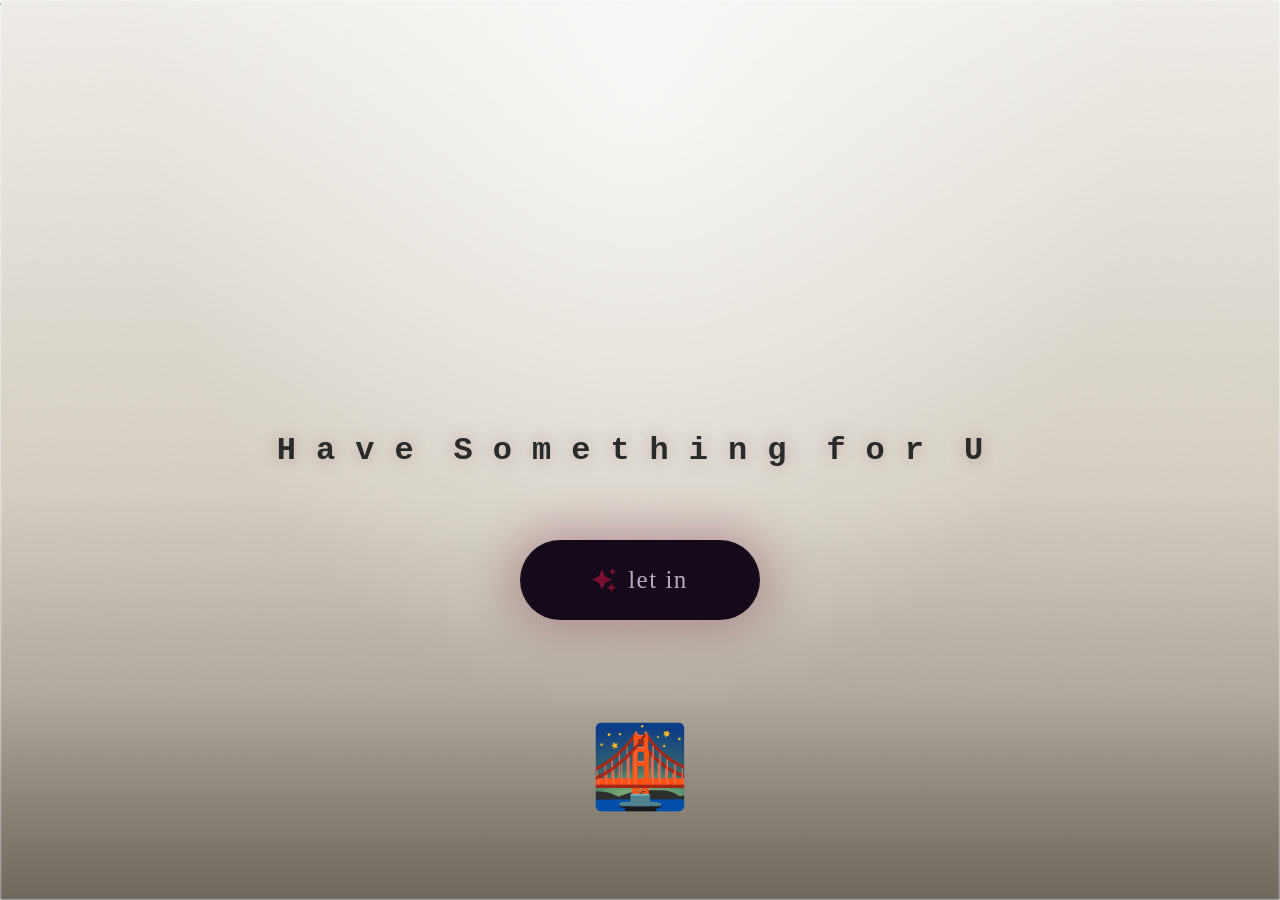
<file: index.html>
<html lang="en">

<head>
  <meta charset="UTF-8">
  <meta name="viewport" content="width=device-width, initial-scale=1.0">
  <link rel="shortcut icon" href="images/gift.png" type="image/x-icon">
  <link rel="stylesheet" href="css/index.css">

  <!-- Document Title -->
  <title>My Dear</title>
</head>

<body>
  <!-- Background -->
  <div class="night"></div>

  <!-- Title -->
  <h1 class="title"></h1>

  <!-- Button -->
  <div style="position: absolute; top: 60vh; width: 100%; display: flex; justify-content: center;">
    <a href="flower.html" class="btn">
      <svg height="24" width="24" fill="#FFFFFF" viewBox="0 0 24 24" data-name="Layer 1" id="Layer_1" class="sparkle">
        <path
          d="M10,21.236,6.755,14.745.264,11.5,6.755,8.255,10,1.764l3.245,6.491L19.736,11.5l-6.491,3.245ZM18,21l1.5,3L21,21l3-1.5L21,18l-1.5-3L18,18l-3,1.5ZM19.333,4.667,20.5,7l1.167-2.333L24,3.5,21.667,2.333,20.5,0,19.333,2.333,17,3.5Z">
        </path>
      </svg>

      <span class="text">let in</span>
    </a>
  </div>

  <div style="position: absolute; top: 80vh; width: 100%; display: flex; justify-content: center;">

    <a style="color:rgb(228, 221, 219); font-size: 80px;" >🌉</a>
  </div>

  <p>This is a paragraph.</p>

  <script src="js/index.js"></script>
</body>

</html>
</file>
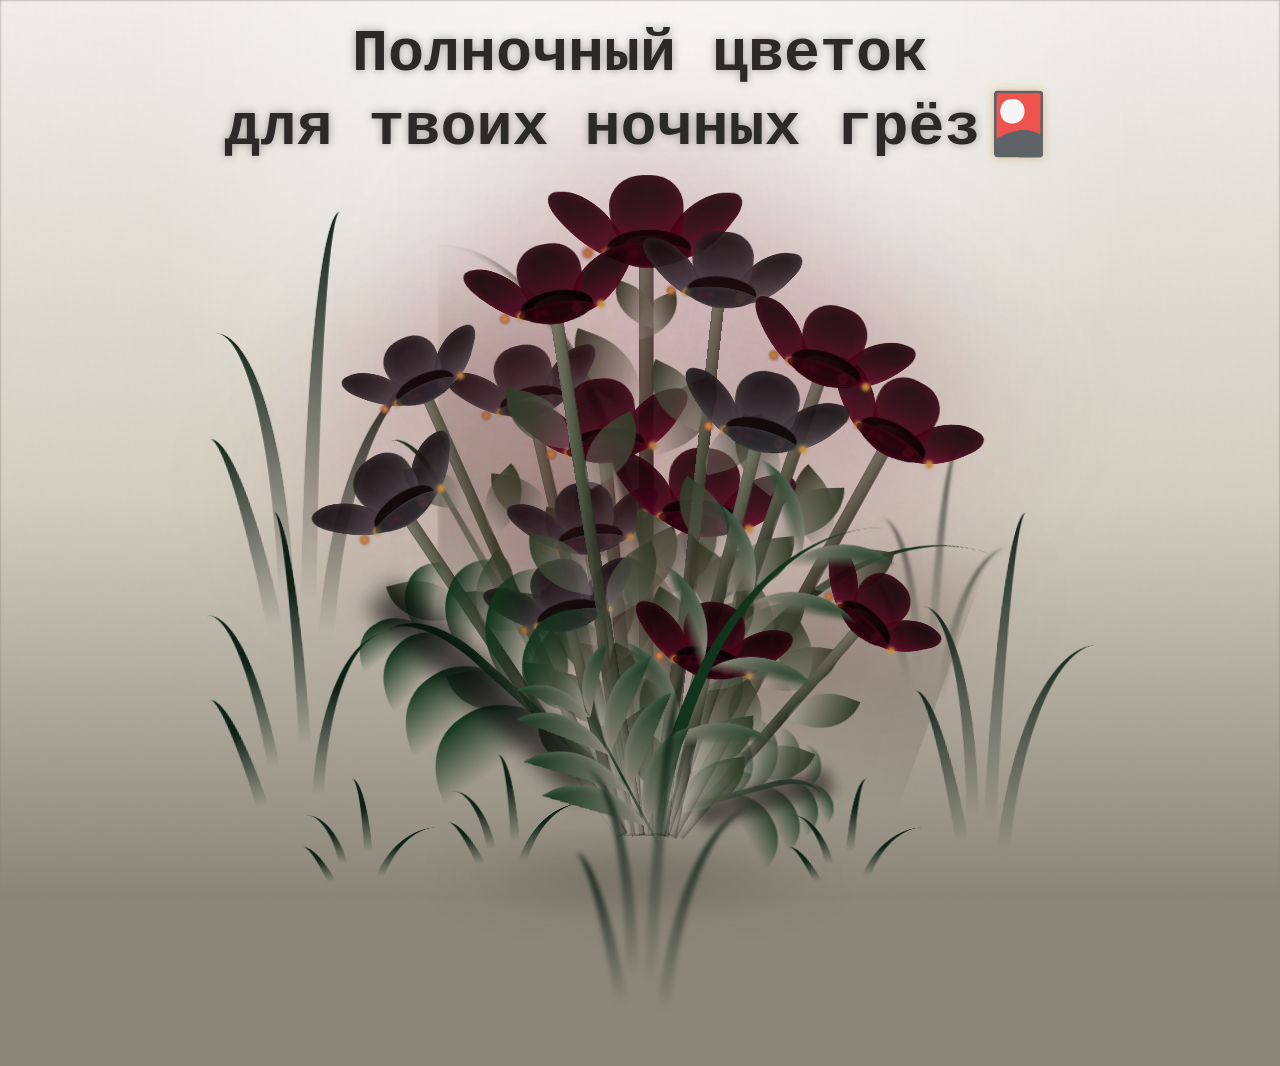
<file: flower.html>
<!DOCTYPE html>
<html lang="en">

<head>
  <meta charset="UTF-8">
  <meta http-equiv="X-UA-Compatible" content="IE=edge">
  <meta name="viewport" content="width=device-width, initial-scale=1.0, maximum-scale=1.0">
  <link rel="shortcut icon" href="images/gift.png" type="image/x-icon">
  <link rel="stylesheet" href="css/style.css">

  <!-- Document Title -->
  <title>FLOWERS</title>
</head>

<body class="not-loaded">
  <!-- Background -->
  <div class="night"></div>

  <!-- Flower -->
  <div class="flowers">
    <div class="flower flower--1 flower--black">
      <div class="flower__leafs flower__leafs--1">
        <div class="flower__leaf flower__leaf--1"></div>
        <div class="flower__leaf flower__leaf--2"></div>
        <div class="flower__leaf flower__leaf--3"></div>
        <div class="flower__leaf flower__leaf--4"></div>
        <div class="flower__white-circle"></div>

        <div class="flower__light flower__light--1"></div>
        <div class="flower__light flower__light--2"></div>
        <div class="flower__light flower__light--3"></div>
        <div class="flower__light flower__light--4"></div>
        <div class="flower__light flower__light--5"></div>
        <div class="flower__light flower__light--6"></div>
        <div class="flower__light flower__light--7"></div>
        <div class="flower__light flower__light--8"></div>

      </div>
      <div class="flower__line">
        <div class="flower__line__leaf flower__line__leaf--1"></div>
        <div class="flower__line__leaf flower__line__leaf--2"></div>
        <div class="flower__line__leaf flower__line__leaf--3"></div>
        <div class="flower__line__leaf flower__line__leaf--4"></div>
        <div class="flower__line__leaf flower__line__leaf--5"></div>
        <div class="flower__line__leaf flower__line__leaf--6"></div>
      </div>
    </div>

    <div class="flower flower--2 flower--gray">
      <div class="flower__leafs flower__leafs--2">
        <div class="flower__leaf flower__leaf--1"></div>
        <div class="flower__leaf flower__leaf--2"></div>
        <div class="flower__leaf flower__leaf--3"></div>
        <div class="flower__leaf flower__leaf--4"></div>
        <div class="flower__white-circle"></div>

        <div class="flower__light flower__light--1"></div>
        <div class="flower__light flower__light--2"></div>
        <div class="flower__light flower__light--3"></div>
        <div class="flower__light flower__light--4"></div>
        <div class="flower__light flower__light--5"></div>
        <div class="flower__light flower__light--6"></div>
        <div class="flower__light flower__light--7"></div>
        <div class="flower__light flower__light--8"></div>

      </div>
      <div class="flower__line">
        <div class="flower__line__leaf flower__line__leaf--1"></div>
        <div class="flower__line__leaf flower__line__leaf--2"></div>
        <div class="flower__line__leaf flower__line__leaf--3"></div>
        <div class="flower__line__leaf flower__line__leaf--4"></div>
      </div>
    </div>

    <div class="flower flower--3 flower--black">
      <div class="flower__leafs flower__leafs--3">
        <div class="flower__leaf flower__leaf--1"></div>
        <div class="flower__leaf flower__leaf--2"></div>
        <div class="flower__leaf flower__leaf--3"></div>
        <div class="flower__leaf flower__leaf--4"></div>
        <div class="flower__white-circle"></div>

        <div class="flower__light flower__light--1"></div>
        <div class="flower__light flower__light--2"></div>
        <div class="flower__light flower__light--3"></div>
        <div class="flower__light flower__light--4"></div>
        <div class="flower__light flower__light--5"></div>
        <div class="flower__light flower__light--6"></div>
        <div class="flower__light flower__light--7"></div>
        <div class="flower__light flower__light--8"></div>

      </div>
      <div class="flower__line">
        <div class="flower__line__leaf flower__line__leaf--1"></div>
        <div class="flower__line__leaf flower__line__leaf--2"></div>
        <div class="flower__line__leaf flower__line__leaf--3"></div>
        <div class="flower__line__leaf flower__line__leaf--4"></div>
      </div>
    </div>

    <div class="flower flower--4 flower--gray">
      <div class="flower__leafs flower__leafs--1">
        <div class="flower__leaf flower__leaf--1"></div>
        <div class="flower__leaf flower__leaf--2"></div>
        <div class="flower__leaf flower__leaf--3"></div>
        <div class="flower__leaf flower__leaf--4"></div>
        <div class="flower__white-circle"></div>

        <div class="flower__light flower__light--1"></div>
        <div class="flower__light flower__light--2"></div>
        <div class="flower__light flower__light--3"></div>
        <div class="flower__light flower__light--4"></div>
        <div class="flower__light flower__light--5"></div>
        <div class="flower__light flower__light--6"></div>
        <div class="flower__light flower__light--7"></div>
        <div class="flower__light flower__light--8"></div>

      </div>
      <div class="flower__line">
        <div class="flower__line__leaf flower__line__leaf--1"></div>
        <div class="flower__line__leaf flower__line__leaf--2"></div>
        <div class="flower__line__leaf flower__line__leaf--3"></div>
        <div class="flower__line__leaf flower__line__leaf--4"></div>
      </div>
    </div>

    <div class="flower flower--5 flower--black">
      <div class="flower__leafs flower__leafs--2">
        <div class="flower__leaf flower__leaf--1"></div>
        <div class="flower__leaf flower__leaf--2"></div>
        <div class="flower__leaf flower__leaf--3"></div>
        <div class="flower__leaf flower__leaf--4"></div>
        <div class="flower__white-circle"></div>

        <div class="flower__light flower__light--1"></div>
        <div class="flower__light flower__light--2"></div>
        <div class="flower__light flower__light--3"></div>
        <div class="flower__light flower__light--4"></div>
        <div class="flower__light flower__light--5"></div>
        <div class="flower__light flower__light--6"></div>
        <div class="flower__light flower__light--7"></div>
        <div class="flower__light flower__light--8"></div>

      </div>
      <div class="flower__line">
        <div class="flower__line__leaf flower__line__leaf--1"></div>
        <div class="flower__line__leaf flower__line__leaf--2"></div>
        <div class="flower__line__leaf flower__line__leaf--3"></div>
        <div class="flower__line__leaf flower__line__leaf--4"></div>
      </div>
    </div>

    <div class="flower flower--6 flower--gray">
      <div class="flower__leafs flower__leafs--3">
        <div class="flower__leaf flower__leaf--1"></div>
        <div class="flower__leaf flower__leaf--2"></div>
        <div class="flower__leaf flower__leaf--3"></div>
        <div class="flower__leaf flower__leaf--4"></div>
        <div class="flower__white-circle"></div>

        <div class="flower__light flower__light--1"></div>
        <div class="flower__light flower__light--2"></div>
        <div class="flower__light flower__light--3"></div>
        <div class="flower__light flower__light--4"></div>
        <div class="flower__light flower__light--5"></div>
        <div class="flower__light flower__light--6"></div>
        <div class="flower__light flower__light--7"></div>
        <div class="flower__light flower__light--8"></div>

      </div>
      <div class="flower__line">
        <div class="flower__line__leaf flower__line__leaf--1"></div>
        <div class="flower__line__leaf flower__line__leaf--2"></div>
        <div class="flower__line__leaf flower__line__leaf--3"></div>
        <div class="flower__line__leaf flower__line__leaf--4"></div>
      </div>
    </div>

    <div class="flower flower--7 flower--black">
      <div class="flower__leafs flower__leafs--1">
        <div class="flower__leaf flower__leaf--1"></div>
        <div class="flower__leaf flower__leaf--2"></div>
        <div class="flower__leaf flower__leaf--3"></div>
        <div class="flower__leaf flower__leaf--4"></div>
        <div class="flower__white-circle"></div>

        <div class="flower__light flower__light--1"></div>
        <div class="flower__light flower__light--2"></div>
        <div class="flower__light flower__light--3"></div>
        <div class="flower__light flower__light--4"></div>
        <div class="flower__light flower__light--5"></div>
        <div class="flower__light flower__light--6"></div>
        <div class="flower__light flower__light--7"></div>
        <div class="flower__light flower__light--8"></div>

      </div>
      <div class="flower__line">
        <div class="flower__line__leaf flower__line__leaf--1"></div>
        <div class="flower__line__leaf flower__line__leaf--2"></div>
        <div class="flower__line__leaf flower__line__leaf--3"></div>
        <div class="flower__line__leaf flower__line__leaf--4"></div>
      </div>
    </div>

    <div class="flower flower--8 flower--gray">
      <div class="flower__leafs flower__leafs--2">
        <div class="flower__leaf flower__leaf--1"></div>
        <div class="flower__leaf flower__leaf--2"></div>
        <div class="flower__leaf flower__leaf--3"></div>
        <div class="flower__leaf flower__leaf--4"></div>
        <div class="flower__white-circle"></div>

        <div class="flower__light flower__light--1"></div>
        <div class="flower__light flower__light--2"></div>
        <div class="flower__light flower__light--3"></div>
        <div class="flower__light flower__light--4"></div>
        <div class="flower__light flower__light--5"></div>
        <div class="flower__light flower__light--6"></div>
        <div class="flower__light flower__light--7"></div>
        <div class="flower__light flower__light--8"></div>

      </div>
      <div class="flower__line">
        <div class="flower__line__leaf flower__line__leaf--1"></div>
        <div class="flower__line__leaf flower__line__leaf--2"></div>
        <div class="flower__line__leaf flower__line__leaf--3"></div>
        <div class="flower__line__leaf flower__line__leaf--4"></div>
      </div>
    </div>

    <div class="flower flower--9 flower--black">
      <div class="flower__leafs flower__leafs--3">
        <div class="flower__leaf flower__leaf--1"></div>
        <div class="flower__leaf flower__leaf--2"></div>
        <div class="flower__leaf flower__leaf--3"></div>
        <div class="flower__leaf flower__leaf--4"></div>
        <div class="flower__white-circle"></div>

        <div class="flower__light flower__light--1"></div>
        <div class="flower__light flower__light--2"></div>
        <div class="flower__light flower__light--3"></div>
        <div class="flower__light flower__light--4"></div>
        <div class="flower__light flower__light--5"></div>
        <div class="flower__light flower__light--6"></div>
        <div class="flower__light flower__light--7"></div>
        <div class="flower__light flower__light--8"></div>

      </div>
      <div class="flower__line">
        <div class="flower__line__leaf flower__line__leaf--1"></div>
        <div class="flower__line__leaf flower__line__leaf--2"></div>
        <div class="flower__line__leaf flower__line__leaf--3"></div>
        <div class="flower__line__leaf flower__line__leaf--4"></div>
      </div>
    </div>

    <div class="flower flower--10 flower--gray">
      <div class="flower__leafs flower__leafs--1">
        <div class="flower__leaf flower__leaf--1"></div>
        <div class="flower__leaf flower__leaf--2"></div>
        <div class="flower__leaf flower__leaf--3"></div>
        <div class="flower__leaf flower__leaf--4"></div>
        <div class="flower__white-circle"></div>

        <div class="flower__light flower__light--1"></div>
        <div class="flower__light flower__light--2"></div>
        <div class="flower__light flower__light--3"></div>
        <div class="flower__light flower__light--4"></div>
        <div class="flower__light flower__light--5"></div>
        <div class="flower__light flower__light--6"></div>
        <div class="flower__light flower__light--7"></div>
        <div class="flower__light flower__light--8"></div>

      </div>
      <div class="flower__line">
        <div class="flower__line__leaf flower__line__leaf--1"></div>
        <div class="flower__line__leaf flower__line__leaf--2"></div>
        <div class="flower__line__leaf flower__line__leaf--3"></div>
        <div class="flower__line__leaf flower__line__leaf--4"></div>
      </div>
    </div>

    <div class="flower flower--11 flower--black">
      <div class="flower__leafs flower__leafs--2">
        <div class="flower__leaf flower__leaf--1"></div>
        <div class="flower__leaf flower__leaf--2"></div>
        <div class="flower__leaf flower__leaf--3"></div>
        <div class="flower__leaf flower__leaf--4"></div>
        <div class="flower__white-circle"></div>

        <div class="flower__light flower__light--1"></div>
        <div class="flower__light flower__light--2"></div>
        <div class="flower__light flower__light--3"></div>
        <div class="flower__light flower__light--4"></div>
        <div class="flower__light flower__light--5"></div>
        <div class="flower__light flower__light--6"></div>
        <div class="flower__light flower__light--7"></div>
        <div class="flower__light flower__light--8"></div>

      </div>
      <div class="flower__line">
        <div class="flower__line__leaf flower__line__leaf--1"></div>
        <div class="flower__line__leaf flower__line__leaf--2"></div>
        <div class="flower__line__leaf flower__line__leaf--3"></div>
        <div class="flower__line__leaf flower__line__leaf--4"></div>
      </div>
    </div>

    <div class="flower flower--12 flower--gray">
      <div class="flower__leafs flower__leafs--3">
        <div class="flower__leaf flower__leaf--1"></div>
        <div class="flower__leaf flower__leaf--2"></div>
        <div class="flower__leaf flower__leaf--3"></div>
        <div class="flower__leaf flower__leaf--4"></div>
        <div class="flower__white-circle"></div>

        <div class="flower__light flower__light--1"></div>
        <div class="flower__light flower__light--2"></div>
        <div class="flower__light flower__light--3"></div>
        <div class="flower__light flower__light--4"></div>
        <div class="flower__light flower__light--5"></div>
        <div class="flower__light flower__light--6"></div>
        <div class="flower__light flower__light--7"></div>
        <div class="flower__light flower__light--8"></div>

      </div>
      <div class="flower__line">
        <div class="flower__line__leaf flower__line__leaf--1"></div>
        <div class="flower__line__leaf flower__line__leaf--2"></div>
        <div class="flower__line__leaf flower__line__leaf--3"></div>
        <div class="flower__line__leaf flower__line__leaf--4"></div>
      </div>
    </div>

    <div class="flower flower--13 flower--black">
      <div class="flower__leafs flower__leafs--1">
        <div class="flower__leaf flower__leaf--1"></div>
        <div class="flower__leaf flower__leaf--2"></div>
        <div class="flower__leaf flower__leaf--3"></div>
        <div class="flower__leaf flower__leaf--4"></div>
        <div class="flower__white-circle"></div>

        <div class="flower__light flower__light--1"></div>
        <div class="flower__light flower__light--2"></div>
        <div class="flower__light flower__light--3"></div>
        <div class="flower__light flower__light--4"></div>
        <div class="flower__light flower__light--5"></div>
        <div class="flower__light flower__light--6"></div>
        <div class="flower__light flower__light--7"></div>
        <div class="flower__light flower__light--8"></div>

      </div>
      <div class="flower__line">
        <div class="flower__line__leaf flower__line__leaf--1"></div>
        <div class="flower__line__leaf flower__line__leaf--2"></div>
        <div class="flower__line__leaf flower__line__leaf--3"></div>
        <div class="flower__line__leaf flower__line__leaf--4"></div>
      </div>
    </div>

    <div class="flower flower--14 flower--gray">
      <div class="flower__leafs flower__leafs--2">
        <div class="flower__leaf flower__leaf--1"></div>
        <div class="flower__leaf flower__leaf--2"></div>
        <div class="flower__leaf flower__leaf--3"></div>
        <div class="flower__leaf flower__leaf--4"></div>
        <div class="flower__white-circle"></div>

        <div class="flower__light flower__light--1"></div>
        <div class="flower__light flower__light--2"></div>
        <div class="flower__light flower__light--3"></div>
        <div class="flower__light flower__light--4"></div>
        <div class="flower__light flower__light--5"></div>
        <div class="flower__light flower__light--6"></div>
        <div class="flower__light flower__light--7"></div>
        <div class="flower__light flower__light--8"></div>

      </div>
      <div class="flower__line">
        <div class="flower__line__leaf flower__line__leaf--1"></div>
        <div class="flower__line__leaf flower__line__leaf--2"></div>
        <div class="flower__line__leaf flower__line__leaf--3"></div>
        <div class="flower__line__leaf flower__line__leaf--4"></div>
      </div>
    </div>

    <div class="flower flower--15 flower--black">
      <div class="flower__leafs flower__leafs--3">
        <div class="flower__leaf flower__leaf--1"></div>
        <div class="flower__leaf flower__leaf--2"></div>
        <div class="flower__leaf flower__leaf--3"></div>
        <div class="flower__leaf flower__leaf--4"></div>
        <div class="flower__white-circle"></div>

        <div class="flower__light flower__light--1"></div>
        <div class="flower__light flower__light--2"></div>
        <div class="flower__light flower__light--3"></div>
        <div class="flower__light flower__light--4"></div>
        <div class="flower__light flower__light--5"></div>
        <div class="flower__light flower__light--6"></div>
        <div class="flower__light flower__light--7"></div>
        <div class="flower__light flower__light--8"></div>

      </div>
      <div class="flower__line">
        <div class="flower__line__leaf flower__line__leaf--1"></div>
        <div class="flower__line__leaf flower__line__leaf--2"></div>
        <div class="flower__line__leaf flower__line__leaf--3"></div>
        <div class="flower__line__leaf flower__line__leaf--4"></div>
      </div>
    </div>

    <div class="grow-ans" style="--d:1.2s">
      <div class="flower__g-long">
        <div class="flower__g-long__top"></div>
        <div class="flower__g-long__bottom"></div>
      </div>
    </div>

    <div class="growing-grass">
      <div class="flower__grass flower__grass--1">
        <div class="flower__grass--top"></div>
        <div class="flower__grass--bottom"></div>
        <div class="flower__grass__leaf flower__grass__leaf--1"></div>
        <div class="flower__grass__leaf flower__grass__leaf--2"></div>
        <div class="flower__grass__leaf flower__grass__leaf--3"></div>
        <div class="flower__grass__leaf flower__grass__leaf--4"></div>
        <div class="flower__grass__leaf flower__grass__leaf--5"></div>
        <div class="flower__grass__leaf flower__grass__leaf--6"></div>
        <div class="flower__grass__leaf flower__grass__leaf--7"></div>
        <div class="flower__grass__leaf flower__grass__leaf--8"></div>
        <div class="flower__grass__overlay"></div>
      </div>
    </div>

    <div class="growing-grass">
      <div class="flower__grass flower__grass--2">
        <div class="flower__grass--top"></div>
        <div class="flower__grass--bottom"></div>
        <div class="flower__grass__leaf flower__grass__leaf--1"></div>
        <div class="flower__grass__leaf flower__grass__leaf--2"></div>
        <div class="flower__grass__leaf flower__grass__leaf--3"></div>
        <div class="flower__grass__leaf flower__grass__leaf--4"></div>
        <div class="flower__grass__leaf flower__grass__leaf--5"></div>
        <div class="flower__grass__leaf flower__grass__leaf--6"></div>
        <div class="flower__grass__leaf flower__grass__leaf--7"></div>
        <div class="flower__grass__leaf flower__grass__leaf--8"></div>
        <div class="flower__grass__overlay"></div>
      </div>
    </div>

    <div class="grow-ans" style="--d:2.4s">
      <div class="flower__g-right flower__g-right--1">
        <div class="leaf"></div>
      </div>
    </div>

    <div class="grow-ans" style="--d:2.8s">
      <div class="flower__g-right flower__g-right--2">
        <div class="leaf"></div>
      </div>
    </div>

    <div class="grow-ans" style="--d:2.8s">
      <div class="flower__g-front">
        <div class="flower__g-front__leaf-wrapper flower__g-front__leaf-wrapper--1">
          <div class="flower__g-front__leaf"></div>
        </div>
        <div class="flower__g-front__leaf-wrapper flower__g-front__leaf-wrapper--2">
          <div class="flower__g-front__leaf"></div>
        </div>
        <div class="flower__g-front__leaf-wrapper flower__g-front__leaf-wrapper--3">
          <div class="flower__g-front__leaf"></div>
        </div>
        <div class="flower__g-front__leaf-wrapper flower__g-front__leaf-wrapper--4">
          <div class="flower__g-front__leaf"></div>
        </div>
        <div class="flower__g-front__leaf-wrapper flower__g-front__leaf-wrapper--5">
          <div class="flower__g-front__leaf"></div>
        </div>
        <div class="flower__g-front__leaf-wrapper flower__g-front__leaf-wrapper--6">
          <div class="flower__g-front__leaf"></div>
        </div>
        <div class="flower__g-front__leaf-wrapper flower__g-front__leaf-wrapper--7">
          <div class="flower__g-front__leaf"></div>
        </div>
        <div class="flower__g-front__leaf-wrapper flower__g-front__leaf-wrapper--8">
          <div class="flower__g-front__leaf"></div>
        </div>
        <div class="flower__g-front__line"></div>
      </div>
    </div>

    <div class="grow-ans" style="--d:3.2s">
      <div class="flower__g-fr">
        <div class="leaf"></div>
        <div class="flower__g-fr__leaf flower__g-fr__leaf--1"></div>
        <div class="flower__g-fr__leaf flower__g-fr__leaf--2"></div>
        <div class="flower__g-fr__leaf flower__g-fr__leaf--3"></div>
        <div class="flower__g-fr__leaf flower__g-fr__leaf--4"></div>
        <div class="flower__g-fr__leaf flower__g-fr__leaf--5"></div>
        <div class="flower__g-fr__leaf flower__g-fr__leaf--6"></div>
        <div class="flower__g-fr__leaf flower__g-fr__leaf--7"></div>
        <div class="flower__g-fr__leaf flower__g-fr__leaf--8"></div>
      </div>
    </div>

    <div class="long-g long-g--0">
      <div class="grow-ans" style="--d:3s">
        <div class="leaf leaf--0"></div>
      </div>
      <div class="grow-ans" style="--d:2.2s">
        <div class="leaf leaf--1"></div>
      </div>
      <div class="grow-ans" style="--d:3.4s">
        <div class="leaf leaf--2"></div>
      </div>
      <div class="grow-ans" style="--d:3.6s">
        <div class="leaf leaf--3"></div>
      </div>
    </div>

    <div class="long-g long-g--1">
      <div class="grow-ans" style="--d:3.6s">
        <div class="leaf leaf--0"></div>
      </div>
      <div class="grow-ans" style="--d:3.8s">
        <div class="leaf leaf--1"></div>
      </div>
      <div class="grow-ans" style="--d:4s">
        <div class="leaf leaf--2"></div>
      </div>
      <div class="grow-ans" style="--d:4.2s">
        <div class="leaf leaf--3"></div>
      </div>
    </div>

    <div class="long-g long-g--2">
      <div class="grow-ans" style="--d:4s">
        <div class="leaf leaf--0"></div>
      </div>
      <div class="grow-ans" style="--d:4.2s">
        <div class="leaf leaf--1"></div>
      </div>
      <div class="grow-ans" style="--d:4.4s">
        <div class="leaf leaf--2"></div>
      </div>
      <div class="grow-ans" style="--d:4.6s">
        <div class="leaf leaf--3"></div>
      </div>
    </div>

    <div class="long-g long-g--3">
      <div class="grow-ans" style="--d:4s">
        <div class="leaf leaf--0"></div>
      </div>
      <div class="grow-ans" style="--d:4.2s">
        <div class="leaf leaf--1"></div>
      </div>
      <div class="grow-ans" style="--d:3s">
        <div class="leaf leaf--2"></div>
      </div>
      <div class="grow-ans" style="--d:3.6s">
        <div class="leaf leaf--3"></div>
      </div>
    </div>

    <div class="long-g long-g--4">
      <div class="grow-ans" style="--d:4s">
        <div class="leaf leaf--0"></div>
      </div>
      <div class="grow-ans" style="--d:4.2s">
        <div class="leaf leaf--1"></div>
      </div>
      <div class="grow-ans" style="--d:3s">
        <div class="leaf leaf--2"></div>
      </div>
      <div class="grow-ans" style="--d:3.6s">
        <div class="leaf leaf--3"></div>
      </div>
    </div>

    <div class="long-g long-g--5">
      <div class="grow-ans" style="--d:4s">
        <div class="leaf leaf--0"></div>
      </div>
      <div class="grow-ans" style="--d:4.2s">
        <div class="leaf leaf--1"></div>
      </div>
      <div class="grow-ans" style="--d:3s">
        <div class="leaf leaf--2"></div>
      </div>
      <div class="grow-ans" style="--d:3.6s">
        <div class="leaf leaf--3"></div>
      </div>
    </div>

    <div class="long-g long-g--6">
      <div class="grow-ans" style="--d:4.2s">
        <div class="leaf leaf--0"></div>
      </div>
      <div class="grow-ans" style="--d:4.4s">
        <div class="leaf leaf--1"></div>
      </div>
      <div class="grow-ans" style="--d:4.6s">
        <div class="leaf leaf--2"></div>
      </div>
      <div class="grow-ans" style="--d:4.8s">
        <div class="leaf leaf--3"></div>
      </div>
    </div>

    <div class="long-g long-g--7">
      <div class="grow-ans" style="--d:3s">
        <div class="leaf leaf--0"></div>
      </div>
      <div class="grow-ans" style="--d:3.2s">
        <div class="leaf leaf--1"></div>
      </div>
      <div class="grow-ans" style="--d:3.5s">
        <div class="leaf leaf--2"></div>
      </div>
      <div class="grow-ans" style="--d:3.6s">
        <div class="leaf leaf--3"></div>
      </div>
    </div>
  </div>

  <!-- Title -->
  <h1 class="title"><span id="title"></span></h1>
</body>

</html>

<!-- Import Javascript -->
<script src="js/main.js"></script>
</file>
<file: css/index.css>
*,
*::after,
*::before {
  padding: 0;
  margin: 0;
  box-sizing: border-box;
}

:root {
  --dark-color: #8c8579;
}

.night {
  position: fixed;
  left: 50%;
  top: 0;
  transform: translateX(-50%);
  width: 100%;
  height: 100%;
  filter: blur(0.1vmin);
  background-image: linear-gradient(to bottom, transparent 78%, rgba(58, 52, 44, 0.35) 100%), radial-gradient(ellipse at 50% 10%, rgba(255, 255, 255, 0.65), transparent 55%), repeating-linear-gradient(35deg, rgba(120, 110, 95, 0.06) 0px, rgba(120, 110, 95, 0.06) 1px, transparent 1px, transparent 3px), repeating-linear-gradient(95deg, rgba(120, 110, 95, 0.06) 0px, rgba(120, 110, 95, 0.06) 1px, transparent 1px, transparent 3px), repeating-linear-gradient(155deg, rgba(120, 110, 95, 0.05) 0px, rgba(120, 110, 95, 0.05) 1px, transparent 1px, transparent 3px), linear-gradient(to bottom, #f6f4f0 0%, #d9d3c7 55%, var(--dark-color) 100%);
}

.title {
  position: absolute;
  top: 0;
  left: 0;
  color: #2b2a28;
  font-family: 'Courier New', Courier, monospace;
  font-weight: 700;

  display: flex;
  flex-wrap: wrap;
  justify-content: center;
  align-content: center;
  align-items: center;

  width: 100%;
  height: 100vh;
  text-shadow: 0 0 18px rgba(74, 0, 24, 0.3);
  letter-spacing: 0px;
}

@media (min-width: 500px) {
  .title {
    letter-spacing: 20px;
  }
}

@keyframes typing {
  from {
    opacity: 0;
  }

  to {
    opacity: 1;
  }
}

/* Terapkan animasi dengan delay */
.title span {
  opacity: 0;
  animation: typing 1s ease forwards;
  animation-delay: var(--delay);
}

a {
  text-decoration: none;
}

.btn {
  position: relative;
  border: none;
  width: 15em;
  height: 5em;
  border-radius: 3em;
  display: flex;
  justify-content: center;
  align-items: center;
  gap: 12px;
  background: #150a1a;
  cursor: pointer;
  transition: all 450ms ease-in-out;
  box-shadow: 0 0 45px 10px rgba(122, 16, 48, 0.28);
}

.btn::before {
  content: "";
  position: absolute;
  left: 50%;
  top: 50%;
  transform: translate(-50%, -50%);
  width: 130%;
  height: 220%;
  background: radial-gradient(ellipse at center, rgba(122, 16, 48, 0.22), transparent 70%);
  filter: blur(2vmin);
  z-index: -1;
  pointer-events: none;
}

.sparkle {
  fill: #7a1030;
  transition: all 800ms ease;
}

.text {
  font-family: 'Georgia', 'Times New Roman', serif;
  font-weight: 300;
  letter-spacing: 1.5px;
  color: #b8a8c0;
  font-size: 25;
}

.btn:hover {
  background: linear-gradient(0deg, #3a1750, #8b0020);
  box-shadow: inset 0px 1px 0px 0px rgba(230, 210, 240, 0.4),
    inset 0px -4px 0px 0px rgba(0, 0, 0, 0.2),
    0px 0px 0px 4px rgba(230, 210, 240, 0.2),
    0px 0px 180px 0px #8b0020;
  transform: translateY(-2px);
}

.btn:hover .text {
  color: white;
}

.btn:hover .sparkle {
  fill: #cf9a42;
  transform: scale(2.1);
}


@keyframes bellshake {
  0% { transform: rotate(0); }
  15% { transform: rotate(5deg); }
  30% { transform: rotate(-5deg); }
  45% { transform: rotate(4deg); }
  60% { transform: rotate(-4deg); }
  75% { transform: rotate(2deg); }
  85% { transform: rotate(-2deg); }
  92% { transform: rotate(1deg); }
  100% { transform: rotate(0); }
}
</file>
<file: css/style.css>
*,*::after,*::before{padding:0;margin:0;box-sizing:border-box}:root{--dark-color:#8c8579}.title{position:absolute;width:100%;text-align:center;margin-top:20px;top:0;left:0;color:#2b2a28;font-family:'Courier New',Courier,monospace;font-size:60px;text-shadow:0px 0px 8px rgba(0,0,0,0.35)}.title-star{color:#c9973f;text-shadow:0px 0px 10px rgba(201,151,63,0.55)}body{display:flex;align-items:flex-end;justify-content:center;min-height:100vh;background-color:var(--dark-color);overflow:hidden;perspective:1000px}.night{position:fixed;left:50%;top:0;transform:translateX(-50%);width:100%;height:100%;filter:blur(0.1vmin);background-image:radial-gradient(ellipse at 50% 10%,rgba(255,255,255,0.65),transparent 55%),repeating-linear-gradient(35deg,rgba(120,110,95,0.06) 0px,rgba(120,110,95,0.06) 1px,transparent 1px,transparent 3px),repeating-linear-gradient(95deg,rgba(120,110,95,0.06) 0px,rgba(120,110,95,0.06) 1px,transparent 1px,transparent 3px),repeating-linear-gradient(155deg,rgba(120,110,95,0.05) 0px,rgba(120,110,95,0.05) 1px,transparent 1px,transparent 3px),linear-gradient(to bottom,#f6f4f0 0%,#d9d3c7 55%,var(--dark-color) 100%)}.flowers{position:relative;transform:scale(0.9)}@media (max-width:700px){.title{font-size:clamp(22px,7vw,32px);margin-top:14px}.flowers{transform:scale(1.15);opacity:0;animation:mobile-flowers-fade-in 1s ease forwards}.night{background-image:radial-gradient(ellipse at 50% 10%,rgba(255,255,255,0.65),transparent 55%),linear-gradient(to bottom,#f6f4f0 0%,#d9d3c7 55%,var(--dark-color) 100%);filter:none}.flowers::before{filter:none}.long-g--4,.long-g--5,.long-g--6,.long-g--7{display:none}.flower{will-change:transform}}@keyframes mobile-flowers-fade-in{from{opacity:0}to{opacity:1}}@keyframes light-ans-mobile{0%{opacity:0;transform:translateY(0vmin)}25%{opacity:0.7;transform:translateY(-5vmin) translateX(-2vmin)}50%{opacity:0.7;transform:translateY(-15vmin) translateX(2vmin)}75%{transform:translateY(-20vmin) translateX(-2vmin)}100%{transform:translateY(-30vmin);opacity:0}}.flowers::before{content:"";position:absolute;left:50%;bottom:-1.5vmin;transform:translateX(-50%);width:50vmin;height:9vmin;background:radial-gradient(ellipse at center,rgba(35,30,25,0.32),transparent 72%);filter:blur(2.5vmin);pointer-events:none}.flower{position:absolute;bottom:10vmin;transform-origin:bottom center;z-index:10;--fl-speed:0.8s}.flower--1{left:0;bottom:8vmin;transform:rotate(0deg) scale(1.15);animation:moving-flower-1 4s linear infinite}.flower--1 .flower__line{height:62vmin;animation-delay:0.3s}.flower--1 .flower__line__leaf--1{animation:blooming-leaf-right var(--fl-speed) 1.6s backwards}.flower--1 .flower__line__leaf--2{animation:blooming-leaf-right var(--fl-speed) 1.4s backwards}.flower--1 .flower__line__leaf--3{animation:blooming-leaf-left var(--fl-speed) 1.2s backwards}.flower--1 .flower__line__leaf--4{animation:blooming-leaf-left var(--fl-speed) 1s backwards}.flower--1 .flower__line__leaf--5{animation:blooming-leaf-right var(--fl-speed) 1.8s backwards}.flower--1 .flower__line__leaf--6{animation:blooming-leaf-left var(--fl-speed) 2s backwards}.flower--2{left:-2vmin;bottom:8vmin;transform:rotate(-13deg) scale(0.9);animation:moving-flower-2 4s linear infinite}.flower--2 .flower__line{height:60vmin;animation-delay:0.6s}.flower--2 .flower__line__leaf--1{animation:blooming-leaf-right var(--fl-speed) 1.9s backwards}.flower--2 .flower__line__leaf--2{animation:blooming-leaf-right var(--fl-speed) 1.7s backwards}.flower--2 .flower__line__leaf--3{animation:blooming-leaf-left var(--fl-speed) 1.5s backwards}.flower--2 .flower__line__leaf--4{animation:blooming-leaf-left var(--fl-speed) 1.3s backwards}.flower--3{left:-1vmin;bottom:8vmin;transform:rotate(-5deg) scale(1.05);animation:moving-flower-3 4s linear infinite}.flower--3 .flower__line{height:45vmin;animation-delay:0.9s}.flower--3 .flower__line__leaf--1{animation:blooming-leaf-right var(--fl-speed) 2.5s backwards}.flower--3 .flower__line__leaf--2{animation:blooming-leaf-right var(--fl-speed) 2.3s backwards}.flower--3 .flower__line__leaf--3{animation:blooming-leaf-left var(--fl-speed) 2.1s backwards}.flower--3 .flower__line__leaf--4{animation:blooming-leaf-left var(--fl-speed) 1.9s backwards}.flower--4{left:-3vmin;bottom:8vmin;transform:rotate(-24deg) scale(0.85);animation:moving-flower-4 4s linear infinite}.flower--4 .flower__line{height:70vmin;animation-delay:1.1s}.flower--4 .flower__line__leaf--1{animation:blooming-leaf-right var(--fl-speed) 2.7s backwards}.flower--4 .flower__line__leaf--2{animation:blooming-leaf-right var(--fl-speed) 2.5s backwards}.flower--4 .flower__line__leaf--3{animation:blooming-leaf-left var(--fl-speed) 2.3s backwards}.flower--4 .flower__line__leaf--4{animation:blooming-leaf-left var(--fl-speed) 2.1s backwards}.flower--5{left:3vmin;bottom:8vmin;transform:rotate(29deg) scale(1);animation:moving-flower-5 4s linear infinite}.flower--5 .flower__line{height:55vmin;animation-delay:1.3s}.flower--5 .flower__line__leaf--1{animation:blooming-leaf-right var(--fl-speed) 2.9s backwards}.flower--5 .flower__line__leaf--2{animation:blooming-leaf-right var(--fl-speed) 2.7s backwards}.flower--5 .flower__line__leaf--3{animation:blooming-leaf-left var(--fl-speed) 2.5s backwards}.flower--5 .flower__line__leaf--4{animation:blooming-leaf-left var(--fl-speed) 2.3s backwards}.flower--6{left:-2vmin;bottom:8vmin;transform:rotate(-8deg) scale(0.9);animation:moving-flower-6 4s linear infinite}.flower--6 .flower__line{height:40vmin;animation-delay:1.5s}.flower--6 .flower__line__leaf--1{animation:blooming-leaf-right var(--fl-speed) 3.1s backwards}.flower--6 .flower__line__leaf--2{animation:blooming-leaf-right var(--fl-speed) 2.9s backwards}.flower--6 .flower__line__leaf--3{animation:blooming-leaf-left var(--fl-speed) 2.7s backwards}.flower--6 .flower__line__leaf--4{animation:blooming-leaf-left var(--fl-speed) 2.5s backwards}.flower--7{left:4vmin;bottom:8vmin;transform:rotate(41deg) scale(0.85);animation:moving-flower-7 4s linear infinite}.flower--7 .flower__line{height:40vmin;animation-delay:1.7s}.flower--7 .flower__line__leaf--1{animation:blooming-leaf-right var(--fl-speed) 3.3s backwards}.flower--7 .flower__line__leaf--2{animation:blooming-leaf-right var(--fl-speed) 3.1s backwards}.flower--7 .flower__line__leaf--3{animation:blooming-leaf-left var(--fl-speed) 2.9s backwards}.flower--7 .flower__line__leaf--4{animation:blooming-leaf-left var(--fl-speed) 2.7s backwards}.flower--8{left:-3vmin;bottom:8vmin;transform:rotate(-34deg) scale(0.95);animation:moving-flower-8 4s linear infinite}.flower--8 .flower__line{height:50vmin;animation-delay:1.9s}.flower--8 .flower__line__leaf--1{animation:blooming-leaf-right var(--fl-speed) 3.5s backwards}.flower--8 .flower__line__leaf--2{animation:blooming-leaf-right var(--fl-speed) 3.3s backwards}.flower--8 .flower__line__leaf--3{animation:blooming-leaf-left var(--fl-speed) 3.1s backwards}.flower--8 .flower__line__leaf--4{animation:blooming-leaf-left var(--fl-speed) 2.9s backwards}.flower--9{left:1vmin;bottom:8vmin;transform:rotate(8deg) scale(1.1);animation:moving-flower-9 4s linear infinite}.flower--9 .flower__line{height:35vmin;animation-delay:2.1s}.flower--9 .flower__line__leaf--1{animation:blooming-leaf-right var(--fl-speed) 3.7s backwards}.flower--9 .flower__line__leaf--2{animation:blooming-leaf-right var(--fl-speed) 3.5s backwards}.flower--9 .flower__line__leaf--3{animation:blooming-leaf-left var(--fl-speed) 3.3s backwards}.flower--9 .flower__line__leaf--4{animation:blooming-leaf-left var(--fl-speed) 3.1s backwards}.flower--10{left:2vmin;bottom:8vmin;transform:rotate(6deg) scale(0.95);animation:moving-flower-10 4s linear infinite}.flower--10 .flower__line{height:70vmin;animation-delay:2.3s}.flower--10 .flower__line__leaf--1{animation:blooming-leaf-right var(--fl-speed) 3.9s backwards}.flower--10 .flower__line__leaf--2{animation:blooming-leaf-right var(--fl-speed) 3.7s backwards}.flower--10 .flower__line__leaf--3{animation:blooming-leaf-left var(--fl-speed) 3.5s backwards}.flower--10 .flower__line__leaf--4{animation:blooming-leaf-left var(--fl-speed) 3.3s backwards}.flower--11{left:2vmin;bottom:8vmin;transform:rotate(19deg) scale(1);animation:moving-flower-11 4s linear infinite}.flower--11 .flower__line{height:60vmin;animation-delay:2.5s}.flower--11 .flower__line__leaf--1{animation:blooming-leaf-right var(--fl-speed) 4.1s backwards}.flower--11 .flower__line__leaf--2{animation:blooming-leaf-right var(--fl-speed) 3.9s backwards}.flower--11 .flower__line__leaf--3{animation:blooming-leaf-left var(--fl-speed) 3.7s backwards}.flower--11 .flower__line__leaf--4{animation:blooming-leaf-left var(--fl-speed) 3.5s backwards}.flower--12{left:-3vmin;bottom:8vmin;transform:rotate(-14deg) scale(0.9);animation:moving-flower-12 4s linear infinite}.flower--12 .flower__line{height:30vmin;animation-delay:2.7s}.flower--12 .flower__line__leaf--1{animation:blooming-leaf-right var(--fl-speed) 4.3s backwards}.flower--12 .flower__line__leaf--2{animation:blooming-leaf-right var(--fl-speed) 4.1s backwards}.flower--12 .flower__line__leaf--3{animation:blooming-leaf-left var(--fl-speed) 3.9s backwards}.flower--12 .flower__line__leaf--4{animation:blooming-leaf-left var(--fl-speed) 3.7s backwards}.flower--13{left:-1vmin;bottom:8vmin;transform:rotate(-9deg) scale(1);animation:moving-flower-13 4s linear infinite}.flower--13 .flower__line{height:65vmin;animation-delay:2.9s}.flower--13 .flower__line__leaf--1{animation:blooming-leaf-right var(--fl-speed) 4.5s backwards}.flower--13 .flower__line__leaf--2{animation:blooming-leaf-right var(--fl-speed) 4.3s backwards}.flower--13 .flower__line__leaf--3{animation:blooming-leaf-left var(--fl-speed) 4.1s backwards}.flower--13 .flower__line__leaf--4{animation:blooming-leaf-left var(--fl-speed) 3.9s backwards}.flower--14{left:1.5vmin;bottom:8vmin;transform:rotate(14deg) scale(1);animation:moving-flower-14 4s linear infinite}.flower--14 .flower__line{height:50vmin;animation-delay:3.1s}.flower--14 .flower__line__leaf--1{animation:blooming-leaf-right var(--fl-speed) 4.7s backwards}.flower--14 .flower__line__leaf--2{animation:blooming-leaf-right var(--fl-speed) 4.5s backwards}.flower--14 .flower__line__leaf--3{animation:blooming-leaf-left var(--fl-speed) 4.3s backwards}.flower--14 .flower__line__leaf--4{animation:blooming-leaf-left var(--fl-speed) 4.1s backwards}.flower--15{left:3vmin;bottom:8vmin;transform:rotate(12deg) scale(0.95);animation:moving-flower-15 4s linear infinite}@media (max-width:700px){.flower{animation-duration:6s}}.flower--15 .flower__line{height:22vmin;animation-delay:3.3s}.flower--15 .flower__line__leaf--1{animation:blooming-leaf-right var(--fl-speed) 4.9s backwards}.flower--15 .flower__line__leaf--2{animation:blooming-leaf-right var(--fl-speed) 4.7s backwards}.flower--15 .flower__line__leaf--3{animation:blooming-leaf-left var(--fl-speed) 4.5s backwards}.flower--15 .flower__line__leaf--4{animation:blooming-leaf-left var(--fl-speed) 4.3s backwards}.flower--black .flower__leaf{background-color:#050002;background-image:linear-gradient(165deg,#000000 0%,#1a0008 45%,#440018 78%,#6b0022 100%);box-shadow:inset 0 0 2vmin rgba(140,15,45,0.45)}.flower--black .flower__leaf--4{background-image:linear-gradient(to top,rgba(90,10,35,0.45),#1a0008)}.flower--black .flower__white-circle{background-color:#14040a;filter:grayscale(0.7) brightness(0.3)}.flower--gray .flower__leaf{background-color:#050505;background-image:linear-gradient(165deg,#000000 0%,#1c1c1f 45%,#3c3c42 78%,#5c5c64 100%);box-shadow:inset 0 0 2vmin rgba(140,140,150,0.35)}.flower--gray .flower__leaf--4{background-image:linear-gradient(to top,rgba(140,140,150,0.35),#232326)}.flower--gray .flower__white-circle{background-color:#1c1c1f;filter:grayscale(1) brightness(0.35)}.flower__leafs{position:relative;animation:blooming-flower 2s backwards}.flower__leafs--1{animation-delay:1.1s}.flower__leafs--2{animation-delay:1.4s}.flower__leafs--3{animation-delay:1.7s}.flower__leafs::after{content:"";position:absolute;left:0;top:0;transform:translate(-50%,-100%);width:8vmin;height:8vmin;background-color:#6e0d1f;filter:blur(10vmin)}.flower__leaf{position:absolute;bottom:0;left:50%;width:8vmin;height:11vmin;border-radius:51% 49% 47% 53%/44% 45% 55% 69%;background-color:#4a0018;background-image:linear-gradient(165deg,#3d0012 0%,#7a0f28 45%,#c22240 78%,#e8395a 100%);transform-origin:bottom center;opacity:0.92;box-shadow:inset 0 0 2vmin rgba(216,40,75,0.5)}.flower__leaf--1{transform:translate(-10%,1%) rotateY(40deg) rotateX(-50deg)}.flower__leaf--2{transform:translate(-50%,-4%) rotateX(40deg)}.flower__leaf--3{transform:translate(-90%,0%) rotateY(45deg) rotateX(50deg)}.flower__leaf--4{width:8vmin;height:8vmin;transform-origin:bottom left;border-radius:4vmin 10vmin 4vmin 4vmin;transform:translate(0%,18%) rotateX(70deg) rotate(-43deg);background-image:linear-gradient(to top,rgba(200,34,62,0.45),#6b0f28);z-index:1;opacity:0.8;-webkit-transform:translate(0%,18%) rotateX(70deg) rotate(-43deg);-moz-transform:translate(0%,18%) rotateX(70deg) rotate(-43deg);-ms-transform:translate(0%,18%) rotateX(70deg) rotate(-43deg);-o-transform:translate(0%,18%) rotateX(70deg) rotate(-43deg)}.flower__white-circle{position:absolute;left:-3.5vmin;top:-3vmin;width:9vmin;height:4vmin;border-radius:50%;background-color:#5c0e1f}.flower__white-circle::after{content:"";position:absolute;left:50%;top:45%;transform:translate(-50%,-50%);width:60%;height:60%;border-radius:inherit;background-image:repeating-linear-gradient(135deg,rgba(0,0,0,0.03) 0px,rgba(0,0,0,0.03) 1px,transparent 1px,transparent 12px),repeating-linear-gradient(45deg,rgba(0,0,0,0.03) 0px,rgba(0,0,0,0.03) 1px,transparent 1px,transparent 12px),repeating-linear-gradient(67.5deg,rgba(0,0,0,0.03) 0px,rgba(0,0,0,0.03) 1px,transparent 1px,transparent 12px),repeating-linear-gradient(135deg,rgba(0,0,0,0.03) 0px,rgba(0,0,0,0.03) 1px,transparent 1px,transparent 12px),repeating-linear-gradient(45deg,rgba(0,0,0,0.03) 0px,rgba(0,0,0,0.03) 1px,transparent 1px,transparent 12px),repeating-linear-gradient(112.5deg,rgba(0,0,0,0.03) 0px,rgba(0,0,0,0.03) 1px,transparent 1px,transparent 12px),repeating-linear-gradient(112.5deg,rgba(0,0,0,0.03) 0px,rgba(0,0,0,0.03) 1px,transparent 1px,transparent 12px),repeating-linear-gradient(45deg,rgba(0,0,0,0.03) 0px,rgba(0,0,0,0.03) 1px,transparent 1px,transparent 12px),repeating-linear-gradient(22.5deg,rgba(0,0,0,0.03) 0px,rgba(0,0,0,0.03) 1px,transparent 1px,transparent 12px),repeating-linear-gradient(45deg,rgba(0,0,0,0.03) 0px,rgba(0,0,0,0.03) 1px,transparent 1px,transparent 12px),repeating-linear-gradient(22.5deg,rgba(0,0,0,0.03) 0px,rgba(0,0,0,0.03) 1px,transparent 1px,transparent 12px),repeating-linear-gradient(135deg,rgba(0,0,0,0.03) 0px,rgba(0,0,0,0.03) 1px,transparent 1px,transparent 12px),repeating-linear-gradient(157.5deg,rgba(0,0,0,0.03) 0px,rgba(0,0,0,0.03) 1px,transparent 1px,transparent 12px),repeating-linear-gradient(67.5deg,rgba(0,0,0,0.03) 0px,rgba(0,0,0,0.03) 1px,transparent 1px,transparent 12px),repeating-linear-gradient(67.5deg,rgba(0,0,0,0.03) 0px,rgba(0,0,0,0.03) 1px,transparent 1px,transparent 12px),linear-gradient(90deg,rgb(120,20,35),rgb(60,8,16))}.flower__line{height:55vmin;width:1.5vmin;background-image:linear-gradient(to left,rgba(0,0,0,0.18),transparent,rgba(210,215,205,0.12)),linear-gradient(to top,transparent 10%,#333d2c,#6f7863);box-shadow:inset 0 0 2px rgba(0,0,0,0.5);animation:grow-flower-tree 4s backwards}.flower__line__leaf{--w:7vmin;--h:calc(var(--w) + 2vmin);position:absolute;top:20%;left:90%;width:var(--w);height:var(--h);border-top-right-radius:var(--h);border-bottom-left-radius:var(--h);background-image:linear-gradient(to top,rgba(210,215,205,0.25),#2e3a26)}.flower__line__leaf--1{transform:rotate(70deg) rotateY(30deg)}.flower__line__leaf--2{top:45%;transform:rotate(70deg) rotateY(30deg)}.flower__line__leaf--3,.flower__line__leaf--4,.flower__line__leaf--6{border-top-right-radius:0;border-bottom-left-radius:0;border-top-left-radius:var(--h);border-bottom-right-radius:var(--h);left:-460%;top:12%;transform:rotate(-70deg) rotateY(30deg)}.flower__line__leaf--4{top:40%}.flower__line__leaf--5{top:0;transform-origin:left;transform:rotate(70deg) rotateY(30deg) scale(0.6)}.flower__line__leaf--6{top:-2%;left:-450%;transform-origin:right;transform:rotate(-70deg) rotateY(30deg) scale(0.6)}.flower__light{position:absolute;bottom:0vmin;width:1vmin;height:1vmin;background-color:#7a1030;border-radius:50%;filter:blur(0.2vmin);animation:light-ans 4s linear infinite backwards}@media (max-width:700px){.flower__light{animation-name:light-ans-mobile;filter:none}.flower__light--3,.flower__light--4,.flower__light--5,.flower__light--6,.flower__light--7,.flower__light--8{display:none}}.flower__light:nth-child(odd){background-color:#cf9a42}.flower__light--1{left:-2vmin;animation-delay:1s}.flower__light--2{left:3vmin;animation-delay:0.5s}.flower__light--3{left:-6vmin;animation-delay:0.3s}.flower__light--4{left:6vmin;animation-delay:0.9s}.flower__light--5{left:-1vmin;animation-delay:1.5s}.flower__light--6{left:-4vmin;animation-delay:3s}.flower__light--7{left:3vmin;animation-delay:2s}.flower__light--8{left:-6vmin;animation-delay:3.5s}.flower__grass{--c:#12331c;--line-w:1.5vmin;position:absolute;bottom:12vmin;left:-7vmin;display:flex;flex-direction:column;align-items:flex-end;z-index:20;transform-origin:bottom center;transform:rotate(-48deg) rotateY(40deg)}.flower__grass--1{animation:moving-grass 2s linear infinite}.flower__grass--2{left:2vmin;bottom:10vmin;transform:scale(0.5) rotate(75deg) rotateX(10deg) rotateY(-200deg);opacity:0.8;z-index:0;animation:moving-grass--2 1.5s linear infinite}.flower__grass--top{width:7vmin;height:10vmin;border-top-right-radius:100%;border-right:var(--line-w) solid var(--c);transform-origin:bottom center;transform:rotate(-2deg)}.flower__grass--bottom{margin-top:-2px;width:var(--line-w);height:25vmin;background-image:linear-gradient(to top,transparent,var(--c))}.flower__grass__leaf{--size:10vmin;position:absolute;width:calc(var(--size) * 2.1);height:var(--size);border-top-left-radius:var(--size);border-top-right-radius:var(--size);background-image:linear-gradient(to top,transparent,transparent 30%,var(--c));z-index:100}.flower__grass__leaf--1{top:-6%;left:30%;--size:6vmin;transform:rotate(-20deg);animation:growing-grass-ans--1 2s 2.6s backwards}@keyframes growing-grass-ans--1{0%{transform-origin:bottom left;transform:rotate(-20deg) scale(0)}}.flower__grass__leaf--2{top:-5%;left:-110%;--size:6vmin;transform:rotate(10deg);animation:growing-grass-ans--2 2s 2.4s linear backwards}@keyframes growing-grass-ans--2{0%{transform-origin:bottom right;transform:rotate(10deg) scale(0)}}.flower__grass__leaf--3{top:5%;left:60%;--size:8vmin;transform:rotate(-18deg) rotateX(-20deg);animation:growing-grass-ans--3 2s 2.2s linear backwards}@keyframes growing-grass-ans--3{0%{transform-origin:bottom left;transform:rotate(-18deg) rotateX(-20deg) scale(0)}}.flower__grass__leaf--4{top:6%;left:-135%;--size:8vmin;transform:rotate(2deg);animation:growing-grass-ans--4 2s 2s linear backwards}@keyframes growing-grass-ans--4{0%{transform-origin:bottom right;transform:rotate(2deg) scale(0)}}.flower__grass__leaf--5{top:20%;left:60%;--size:10vmin;transform:rotate(-24deg) rotateX(-20deg);animation:growing-grass-ans--5 2s 1.8s linear backwards}@keyframes growing-grass-ans--5{0%{transform-origin:bottom left;transform:rotate(-24deg) rotateX(-20deg) scale(0)}}.flower__grass__leaf--6{top:22%;left:-180%;--size:10vmin;transform:rotate(10deg);animation:growing-grass-ans--6 2s 1.6s linear backwards}@keyframes growing-grass-ans--6{0%{transform-origin:bottom right;transform:rotate(10deg) scale(0)}}.flower__grass__leaf--7{top:39%;left:70%;--size:10vmin;transform:rotate(-10deg);animation:growing-grass-ans--7 2s 1.4s linear backwards}@keyframes growing-grass-ans--7{0%{transform-origin:bottom left;transform:rotate(-10deg) scale(0)}}.flower__grass__leaf--8{top:40%;left:-215%;--size:11vmin;transform:rotate(10deg);animation:growing-grass-ans--8 2s 1.2s linear backwards}@keyframes growing-grass-ans--8{0%{transform-origin:bottom right;transform:rotate(10deg) scale(0)}}.flower__grass__overlay{position:absolute;top:-10%;right:0%;width:100%;height:100%;background-color:rgba(0,0,0,0.6);filter:blur(1.5vmin);z-index:100}.flower__g-long{--w:2vmin;--h:6vmin;--c:#12331c;position:absolute;bottom:10vmin;left:-3vmin;transform-origin:bottom center;transform:rotate(-30deg) rotateY(-20deg);display:flex;flex-direction:column;align-items:flex-end;animation:flower-g-long-ans 3s linear infinite}@keyframes flower-g-long-ans{0%,100%{transform:rotate(-30deg) rotateY(-20deg)}50%{transform:rotate(-32deg) rotateY(-20deg)}}.flower__g-long__top{top:calc(var(--h) * -1);width:calc(var(--w) + 1vmin);height:var(--h);border-top-right-radius:100%;border-right:0.7vmin solid var(--c);transform:translate(-0.7vmin,1vmin)}.flower__g-long__bottom{width:var(--w);height:50vmin;transform-origin:bottom center;background-image:linear-gradient(to top,transparent 30%,var(--c));box-shadow:inset 0 0 2px rgba(0,0,0,0.5);-webkit-clip-path:polygon(35% 0,65% 1%,100% 100%,0% 100%);clip-path:polygon(35% 0,65% 1%,100% 100%,0% 100%)}.flower__g-right{position:absolute;bottom:6vmin;left:-2vmin;transform-origin:bottom left;transform:rotate(20deg)}.flower__g-right .leaf{width:30vmin;height:50vmin;border-top-left-radius:100%;border-left:2vmin solid #12331c;background-image:linear-gradient(to bottom,transparent,var(--dark-color) 60%);-webkit-mask-image:linear-gradient(to top,transparent 30%,#12331c 60%)}.flower__g-right--1{animation:flower-g-right-ans 2.5s linear infinite}.flower__g-right--2{left:5vmin;transform:rotateY(-180deg);animation:flower-g-right-ans--2 3s linear infinite}.flower__g-right--2 .leaf{height:75vmin;filter:blur(0.3vmin);opacity:0.8}@keyframes flower-g-right-ans{0%,100%{transform:rotate(20deg)}50%{transform:rotate(24deg) rotateX(-20deg)}}@keyframes flower-g-right-ans--2{0%,100%{transform:rotateY(-180deg) rotate(0deg) rotateX(-20deg)}50%{transform:rotateY(-180deg) rotate(6deg) rotateX(-20deg)}}.flower__g-front{position:absolute;bottom:6vmin;left:2.5vmin;z-index:100;transform-origin:bottom center;transform:rotate(-28deg) rotateY(30deg) scale(1.04);animation:flower__g-front-ans 2s linear infinite}@keyframes flower__g-front-ans{0%,100%{transform:rotate(-28deg) rotateY(30deg) scale(1.04)}50%{transform:rotate(-35deg) rotateY(40deg) scale(1.04)}}.flower__g-front__line{width:0.3vmin;height:20vmin;background-image:linear-gradient(to top,transparent,#12331c,transparent 100%);position:relative}.flower__g-front__leaf-wrapper{position:absolute;top:0;left:0;transform-origin:bottom left;transform:rotate(10deg)}.flower__g-front__leaf-wrapper:nth-child(even){left:0vmin;transform:rotateY(-180deg) rotate(5deg);animation:flower__g-front__leaf-left-ans 1s ease-in backwards}.flower__g-front__leaf-wrapper:nth-child(odd){animation:flower__g-front__leaf-ans 1s ease-in backwards}.flower__g-front__leaf-wrapper--1{top:-8vmin;transform:scale(0.7);animation:flower__g-front__leaf-ans 1s 5.5s ease-in backwards !important}.flower__g-front__leaf-wrapper--2{top:-8vmin;transform:rotateY(-180deg) scale(0.7) !important;animation:flower__g-front__leaf-left-ans-2 1s 4.6s ease-in backwards !important}.flower__g-front__leaf-wrapper--3{top:-3vmin;animation:flower__g-front__leaf-ans 1s 4.6s ease-in backwards}.flower__g-front__leaf-wrapper--4{top:-3vmin;transform:rotateY(-180deg) scale(0.9) !important;animation:flower__g-front__leaf-left-ans-2 1s 4.6s ease-in backwards !important}@keyframes flower__g-front__leaf-left-ans-2{0%{transform:rotateY(-180deg) scale(0)}}.flower__g-front__leaf-wrapper--5,.flower__g-front__leaf-wrapper--6{top:2vmin}.flower__g-front__leaf-wrapper--7,.flower__g-front__leaf-wrapper--8{top:6.5vmin}.flower__g-front__leaf-wrapper--2{animation-delay:5.2s !important}.flower__g-front__leaf-wrapper--3{animation-delay:4.9s !important}.flower__g-front__leaf-wrapper--5{animation-delay:4.3s !important}.flower__g-front__leaf-wrapper--6{animation-delay:4.1s !important}.flower__g-front__leaf-wrapper--7{animation-delay:3.8s !important}.flower__g-front__leaf-wrapper--8{animation-delay:3.5s !important}@keyframes flower__g-front__leaf-ans{0%{transform:rotate(10deg) scale(0)}}@keyframes flower__g-front__leaf-left-ans{0%{transform:rotateY(-180deg) rotate(5deg) scale(0)}}.flower__g-front__leaf{width:10vmin;height:10vmin;border-radius:100% 0% 0% 100%/100% 100% 0% 0%;box-shadow:inset 0 2px 1vmin hsla(0,0%,100%,0.2);background-image:linear-gradient(to bottom left,transparent,var(--dark-color)),linear-gradient(to bottom right,#12331c 50%,transparent 50%,transparent);-webkit-mask-image:linear-gradient(to bottom right,#12331c 50%,transparent 50%,transparent);mask-image:linear-gradient(to bottom right,#12331c 50%,transparent 50%,transparent)}.flower__g-fr{position:absolute;bottom:-4vmin;left:vmin;transform-origin:bottom left;z-index:10;animation:flower__g-fr-ans 2s linear infinite}@keyframes flower__g-fr-ans{0%,100%{transform:rotate(2deg)}50%{transform:rotate(4deg);-webkit-transform:rotate(4deg);-moz-transform:rotate(4deg);-ms-transform:rotate(4deg);-o-transform:rotate(4deg)}}.flower__g-fr .leaf{width:30vmin;height:50vmin;border-top-left-radius:100%;border-left:2vmin solid #12331c;-webkit-mask-image:linear-gradient(to top,transparent 25%,#12331c 50%);position:relative;z-index:1}.flower__g-fr__leaf{position:absolute;top:0;left:0;width:10vmin;height:10vmin;border-radius:100% 0% 0% 100%/100% 100% 0% 0%;box-shadow:inset 0 2px 1vmin hsla(0,0%,100%,0.2);background-image:linear-gradient(to bottom left,transparent,var(--dark-color) 98%),linear-gradient(to bottom right,#12331c 45%,transparent 50%,transparent);-webkit-mask-image:linear-gradient(135deg,#12331c 40%,transparent 50%,transparent)}.flower__g-fr__leaf--1{left:20vmin;transform:rotate(45deg);animation:flower__g-fr-leaft-ans-1 0.5s 5.2s linear backwards}@keyframes flower__g-fr-leaft-ans-1{0%{transform-origin:left;transform:rotate(45deg) scale(0)}}.flower__g-fr__leaf--2{left:12vmin;top:-7vmin;transform:rotate(25deg) rotateY(-180deg);animation:flower__g-fr-leaft-ans-6 0.5s 5s linear backwards}.flower__g-fr__leaf--3{left:15vmin;top:6vmin;transform:rotate(55deg);animation:flower__g-fr-leaft-ans-5 0.5s 4.8s linear backwards}.flower__g-fr__leaf--4{left:6vmin;top:-2vmin;transform:rotate(25deg) rotateY(-180deg);animation:flower__g-fr-leaft-ans-6 0.5s 4.6s linear backwards}.flower__g-fr__leaf--5{left:10vmin;top:14vmin;transform:rotate(55deg);animation:flower__g-fr-leaft-ans-5 0.5s 4.4s linear backwards}@keyframes flower__g-fr-leaft-ans-5{0%{transform-origin:left;transform:rotate(55deg) scale(0)}}.flower__g-fr__leaf--6{left:0vmin;top:6vmin;transform:rotate(25deg) rotateY(-180deg);animation:flower__g-fr-leaft-ans-6 0.5s 4.2s linear backwards}@keyframes flower__g-fr-leaft-ans-6{0%{transform-origin:right;transform:rotate(25deg) rotateY(-180deg) scale(0)}}.flower__g-fr__leaf--7{left:5vmin;top:22vmin;transform:rotate(45deg);animation:flower__g-fr-leaft-ans-7 0.5s 4s linear backwards}@keyframes flower__g-fr-leaft-ans-7{0%{transform-origin:left;transform:rotate(45deg) scale(0)}}.flower__g-fr__leaf--8{left:-4vmin;top:15vmin;transform:rotate(15deg) rotateY(-180deg);animation:flower__g-fr-leaft-ans-8 0.5s 3.8s linear backwards}@keyframes flower__g-fr-leaft-ans-8{0%{transform-origin:right;transform:rotate(15deg) rotateY(-180deg) scale(0)}}.long-g{position:absolute;bottom:25vmin;left:-42vmin;transform-origin:bottom left}.long-g--1{bottom:0vmin;transform:scale(0.8) rotate(-5deg)}.long-g--1 .leaf{-webkit-mask-image:linear-gradient(to top,transparent 40%,#1d4526 80%) !important}.long-g--1 .leaf--1{--w:5vmin;--h:60vmin;left:-2vmin;transform:rotate(3deg) rotateY(-180deg)}.long-g--2,.long-g--3{bottom:-3vmin;left:-35vmin;transform-origin:center;transform:scale(0.6) rotateX(60deg)}.long-g--2 .leaf,.long-g--3 .leaf{-webkit-mask-image:linear-gradient(to top,transparent 50%,#12331c 80%) !important}.long-g--2 .leaf--1,.long-g--3 .leaf--1{left:-1vmin;transform:rotateY(-180deg)}.long-g--3{left:-17vmin;bottom:0vmin}.long-g--3 .leaf{-webkit-mask-image:linear-gradient(to top,transparent 40%,#12331c 80%) !important}.long-g--4{left:25vmin;bottom:-3vmin;transform-origin:center;transform:scale(0.6) rotateX(60deg)}.long-g--4 .leaf{-webkit-mask-image:linear-gradient(to top,transparent 50%,#12331c 80%) !important}.long-g--5{left:42vmin;bottom:0vmin;transform:scale(0.8) rotate(2deg)}.long-g--6{left:0vmin;bottom:-20vmin;z-index:100;filter:blur(0.3vmin);transform:scale(0.8) rotate(2deg)}.long-g--7{left:35vmin;bottom:20vmin;z-index:-1;filter:blur(0.3vmin);transform:scale(0.6) rotate(2deg);opacity:0.7}.long-g .leaf{--w:15vmin;--h:40vmin;--c:#0d2114;position:absolute;bottom:0;width:var(--w);height:var(--h);border-top-left-radius:100%;border-left:2vmin solid var(--c);-webkit-mask-image:linear-gradient(to top,transparent 20%,var(--dark-color));transform-origin:bottom center}.long-g .leaf--0{left:2vmin;animation:leaf-ans-1 4s linear infinite}.long-g .leaf--1{--w:5vmin;--h:60vmin;animation:leaf-ans-1 4s linear infinite}.long-g .leaf--2{--w:10vmin;--h:40vmin;left:-0.5vmin;bottom:5vmin;transform-origin:bottom left;transform:rotateY(-180deg);animation:leaf-ans-2 3s linear infinite}.long-g .leaf--3{--w:5vmin;--h:30vmin;left:-1vmin;bottom:3.2vmin;transform-origin:bottom left;transform:rotate(-10deg) rotateY(-180deg);animation:leaf-ans-3 3s linear infinite}@keyframes leaf-ans-1{0%,100%{transform:rotate(-5deg) scale(1)}50%{transform:rotate(5deg) scale(1.1)}}@keyframes leaf-ans-2{0%,100%{transform:rotateY(-180deg) rotate(5deg)}50%{transform:rotateY(-180deg) rotate(0deg) scale(1.1)}}@keyframes leaf-ans-3{0%,100%{transform:rotate(-10deg) rotateY(-180deg)}50%{transform:rotate(-20deg) rotateY(-180deg)}}.grow-ans{animation:grow-ans 2s var(--d) backwards}@keyframes grow-ans{0%{transform:scale(0);opacity:0}}@keyframes light-ans{0%{opacity:0;transform:translateY(0vmin)}25%{opacity:0.7;transform:translateY(-5vmin) translateX(-2vmin)}50%{opacity:0.7;transform:translateY(-15vmin) translateX(2vmin);filter:blur(0.2vmin)}75%{transform:translateY(-20vmin) translateX(-2vmin);filter:blur(0.2vmin)}100%{transform:translateY(-30vmin);opacity:0;filter:blur(1vmin)}}@keyframes moving-flower-1{0%,100%{transform:rotate(0deg) scale(1.15)}50%{transform:rotate(-3deg) scale(1.15)}}@keyframes moving-flower-2{0%,100%{transform:rotate(-13deg) scale(0.9)}50%{transform:rotate(-16deg) scale(0.9)}}@keyframes moving-flower-3{0%,100%{transform:rotate(-5deg) scale(1.05)}50%{transform:rotate(-8deg) scale(1.05) rotateY(-10deg)}}@keyframes moving-flower-4{0%,100%{transform:rotate(-24deg) scale(0.85)}50%{transform:rotate(-27deg) scale(0.85) rotateY(-10deg)}}@keyframes moving-flower-5{0%,100%{transform:rotate(29deg) scale(1)}50%{transform:rotate(25deg) scale(1)}}@keyframes moving-flower-6{0%,100%{transform:rotate(-8deg) scale(0.9)}50%{transform:rotate(-11deg) scale(0.9) rotateY(-10deg)}}@keyframes moving-flower-7{0%,100%{transform:rotate(41deg) scale(0.85)}50%{transform:rotate(37deg) scale(0.85)}}@keyframes moving-flower-8{0%,100%{transform:rotate(-34deg) scale(0.95)}50%{transform:rotate(-38deg) scale(0.95) rotateY(-10deg)}}@keyframes moving-flower-9{0%,100%{transform:rotate(8deg) scale(1.1)}50%{transform:rotate(5deg) scale(1.1) rotateY(-10deg)}}@keyframes moving-flower-10{0%,100%{transform:rotate(6deg) scale(0.95)}50%{transform:rotate(3deg) scale(0.95)}}@keyframes moving-flower-11{0%,100%{transform:rotate(19deg) scale(1)}50%{transform:rotate(16deg) scale(1)}}@keyframes moving-flower-12{0%,100%{transform:rotate(-14deg) scale(0.9)}50%{transform:rotate(-17deg) scale(0.9) rotateY(-10deg)}}@keyframes moving-flower-13{0%,100%{transform:rotate(-9deg) scale(1)}50%{transform:rotate(-12deg) scale(1) rotateY(-10deg)}}@keyframes moving-flower-14{0%,100%{transform:rotate(14deg) scale(1)}50%{transform:rotate(11deg) scale(1)}}@keyframes moving-flower-15{0%,100%{transform:rotate(12deg) scale(0.95)}50%{transform:rotate(9deg) scale(0.95)}}@keyframes blooming-leaf-right{0%{transform-origin:left;transform:rotate(70deg) rotateY(30deg) scale(0)}}@keyframes blooming-leaf-left{0%{transform-origin:right;transform:rotate(-70deg) rotateY(30deg) scale(0)}}@keyframes grow-flower-tree{0%{height:0;border-radius:1vmin}}@keyframes blooming-flower{0%{transform:scale(0)}}@keyframes moving-grass{0%,100%{transform:rotate(-48deg) rotateY(40deg)}50%{transform:rotate(-50deg) rotateY(40deg)}}@keyframes moving-grass--2{0%,100%{transform:scale(0.5) rotate(75deg) rotateX(10deg) rotateY(-200deg)}50%{transform:scale(0.5) rotate(79deg) rotateX(10deg) rotateY(-200deg)}}.growing-grass{animation:growing-grass-ans 1s 2s backwards}@keyframes growing-grass-ans{0%{transform:scale(0)}}.not-loaded *{animation-play-state:paused !important}
</file>
